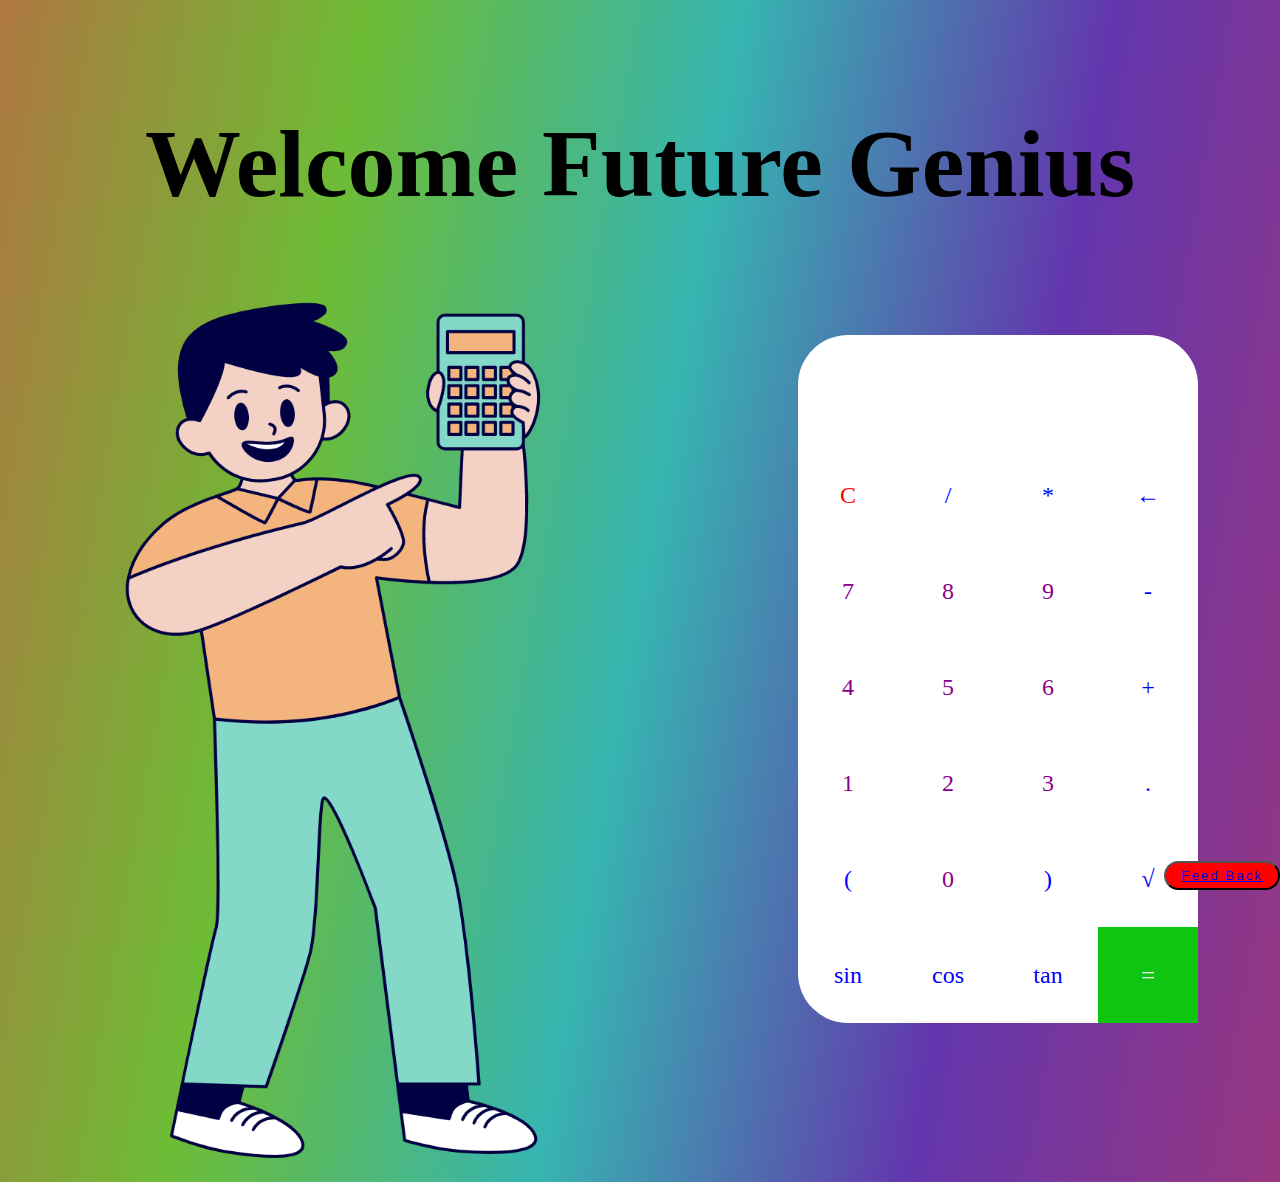
<file: ProjectCal/index.html>
<html lang="en">
<head>
    <meta charset="UTF-8">
    <meta name="viewport" content="width=device-width, initial-scale=1.0">
    <link rel="shortcut icon" href="favicon1-32x32.png" type="image/x-icon">
    <title>My Calculator</title>
    <link rel="stylesheet" href="style.css">
</head>
<body>
    <br>
    <br>
    <h1>Welcome Future Genius</h1>
    <section>
        <div class="cal-container">
            <div class="man-img">
                <img src="man.png" alt="man-img">
            </div><br>
            <div class="container">
                <div id="output-answer"></div>
                <div class="buttons">
                    <div id="cancel" class="button">C</div>
                    <div class="button">/</div>
                    <div class="button">*</div>
                    <div class="button">&larr;</div>
                    <div id="num" class="button">7</div>
                    <div id="num" class="button">8</div>
                    <div id="num" class="button">9</div>
                    <div class="button">-</div>
                    <div id="num" class="button">4</div>
                    <div id="num" class="button">5</div>
                    <div id="num" class="button">6</div>
                    <div class="button">+</div>
                    <div id="num" class="button">1</div>
                    <div id="num" class="button">2</div>
                    <div id="num" class="button">3</div>
                    <div class="button">.</div>
                    <div class="button">(</div>
                    <div id="num" class="button">0</div>
                    <div class="button">)</div>
                    <div class="button">√</div>
                    <div class="button">sin</div>
                    <div class="button">cos</div>
                    <div class="button">tan</div>
                    <div id="equal" class="button">=</div>
                </div>
            </div>
        </div>
    </section>
    <div class="suggestion-button">
        <button class="Subscribe-button"><a href="index1.html">Feed Back</a></button>
    </div>
    <script src="index.js"></script>
</body>
</html>
</file>
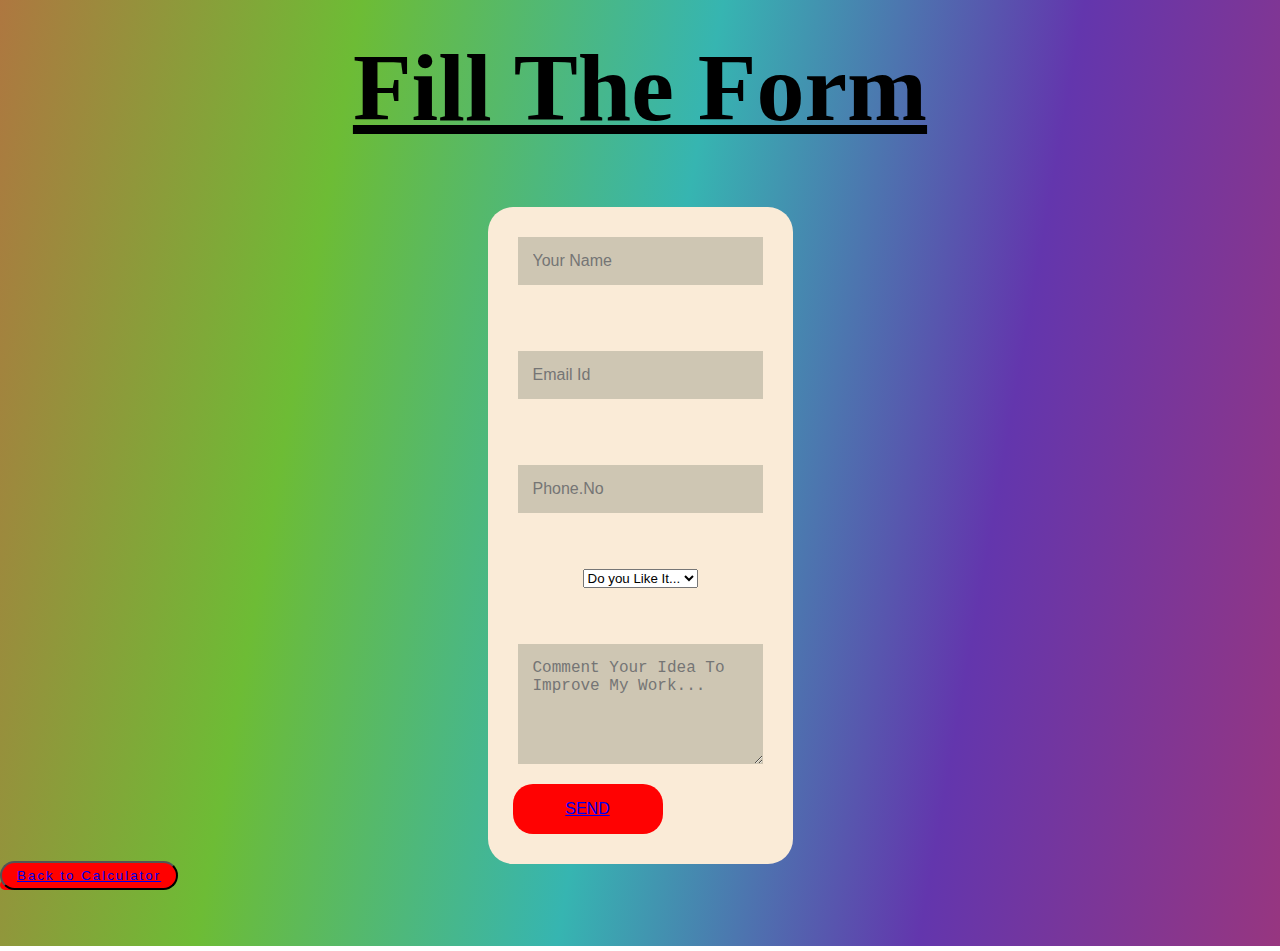
<file: ProjectCal/index1.html>
<html lang="en">
<head>
    <meta charset="UTF-8">
    <meta name="viewport" content="width=device-width, initial-scale=1.0">
    <link rel="shortcut icon" href="favicon-32x32.png" type="image/x-icon">
    <title>Feed Back Form</title>
    <link rel="stylesheet" href="style.css">
</head>
    <body>
        <h1 class="form-heading"><u>Fill The Form</u></h1>
        <section class="form-container">
            <form onsubmit="sendEmail(); reset();return false">
                <input type="text" id="name" placeholder="Your Name" required><br><br>
                <input type="email" id="email" placeholder="Email Id" required><br><br>
                <input type="text" id="Phone" placeholder="Phone.No" required><br><br>
                <div class="form-group">
                    <select type="Rate the video" id="Like the Video" required>
                        <option value="" selected disabled>Do you Like It...</option>
                        <option value="1">1</option>
                        <option value="2">2</option>
                        <option value="3">3</option>
                        <option value="4">4</option>
                        <option value="5">5</option>
                        <option value="And">And So On</option>
                    </select>
                </div>
                <br><br>
                <textarea id="message" rows="5" placeholder="Comment Your Idea To Improve My Work..." required></textarea>
                <button type="submit"><a href="index2.html">SEND</a></button>
            </form>
        </section>
        <br>
        <br>
        <br>
        <div class="back-button">
            <button class="back-button"><a href="index.html">Back to Calculator</a></button>
        </div>
        <script src="index.js"></script>
    </body>
</html>
</file>
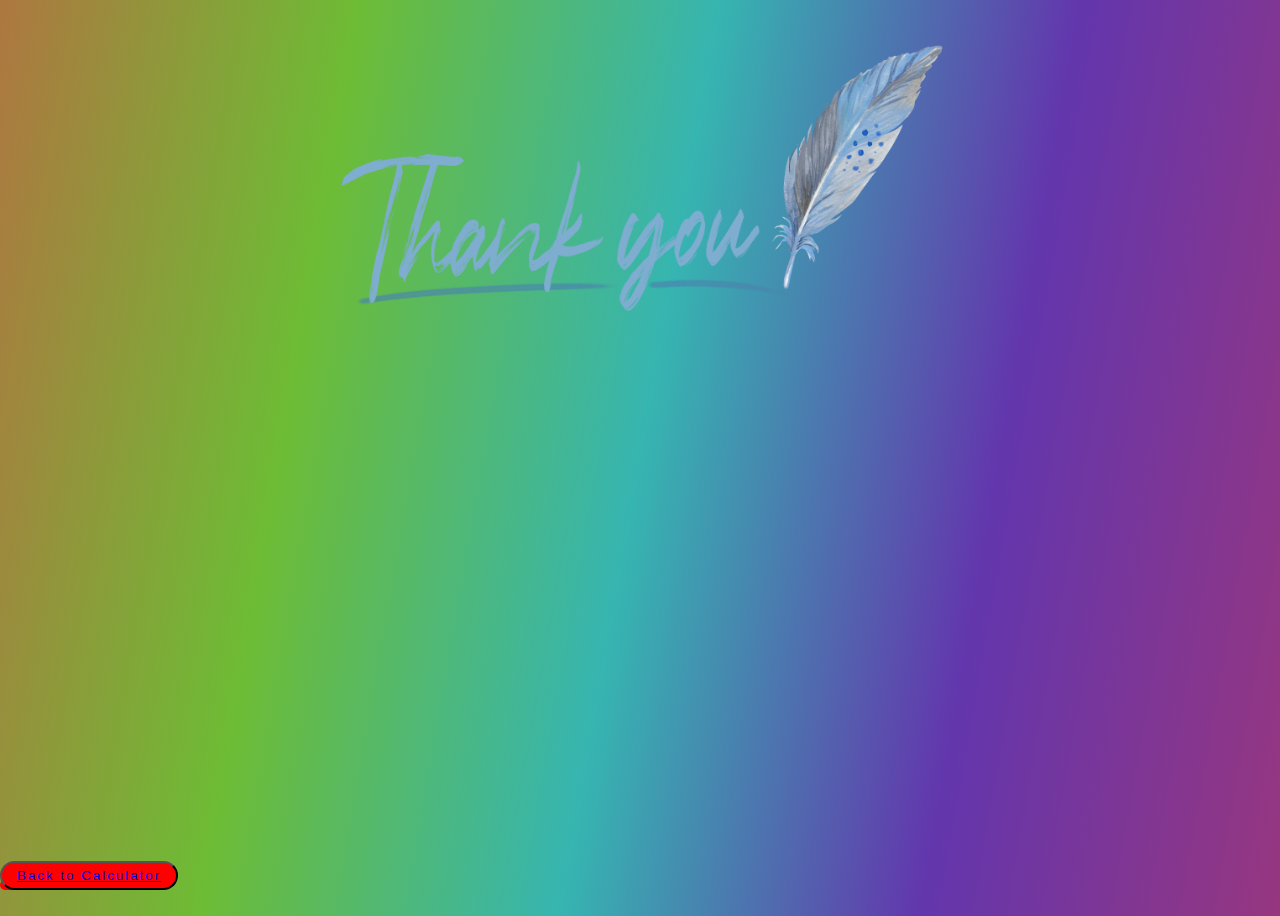
<file: ProjectCal/index2.html>
<html lang="en">
<head>
    <meta charset="UTF-8">
    <meta name="viewport" content="width=device-width, initial-scale=1.0">
    <link rel="shortcut icon" href="favicon2-32x32.png" type="image/x-icon">
    <title>Thank You</title>
    <link rel="stylesheet" href="style.css">
</head>
<body>
    <div class="thank-img">
        <img src="thank.png" alt="thank-img">
    </div>
    <div class="back-button">
        <button class="back-button"><a href="index.html">Back to Calculator</a></button>
    </div>
</body>
</html>
</file>
<file: ProjectCal/style.css>
.container {
    max-width: 400px;
    width: 1000px;
    margin-bottom: 100px;
    border-radius: 50px;
    align-items: center;
    background-color: rgb(253, 0, 0);
    background:white;
}
.cal-container{
    max-width:100%;
    display: flex;
    justify-content: space-around;
    align-items: center;
    padding: 0px 20px;
    margin-top: 20px;
}
.man-img img{
    max-width: 500;
}

h1{
    font-size: 6rem;
    text-align: center;
}

body{
    background-image: linear-gradient(100deg, #ae7740, #6dbc35, #36b5b1, #6336ad, #973680);
    color: rgb(0, 0, 0);
    min-height: 100vh;
}

#output-answer {
    text-align: right;
    height: 5rem;
    line-height: 5rem;
    padding: 1rem 0.5rem;
    font-size: 1.5rem;
}
.buttons {
    display: grid;
    border-bottom: 1px;
    border-left: 1px;
    grid-template-columns: 1fr 1fr 1fr 1fr;
}

.button:hover {
    background-color: #cec6b3;
    color: rgb(39, 15, 41);
    transition: 0.5s ease-in-out;
}

.buttons > div {
    border-top: 0.1rem;
    border-right: 0.1rem;
}

.button {
    color: blue;
    border: 0.05rem;
    line-height: 6rem;
    text-align: center;
    font-size: 1.5rem;
    cursor: pointer;
}

#cancel{
    color: rgb(255, 0, 0);
}

#equal {
    background-color: rgb(16, 197, 16);
    color: white;
}

#num{
    color: darkmagenta;
}

.subscribe-button{
    background-color: red;
    background-image: red;
    width: fit-content;
    padding: 5px 15px;
    border-radius: 50px;
    position: fixed;
    bottom: 10px;
    right: 0;
}
.subscribe-button{
    letter-spacing: 2px;
    cursor: pointer;
}
form{
    background-color: antiquewhite;
    display: flex;
    flex-direction: column;
    width: fit-content;
    max-width: 40rem;
    border-radius: 2px solid gray;
    padding: 20px;
    border-radius: 25px;
}
.form-heading{
    margin-top: 2rem;
    text-align: center;
}
.form-container{
    text-align: center;
    display: flex;
    justify-content: center;
    align-items: center;
    font-size: 20px;
}
form input,form textarea{
    border: 0;
    margin: 10px;
    padding: 15px;
    outline: none;
    background:#cec6b3;
    font-size: 1rem;
}
form button{
    align-items: center;
    padding: 1rem;
    background-color: #ff0202;
    color: rgb(238, 238, 238);
    font-size: 1rem;
    border: 1.2rem;
    outline: 0;
    cursor: pointer;
    width: 150px;
    margin: 10px 5px;
    border-radius: 20px;
}
.Give-your-comment{
    max-width: 100px;
    max-height: 100px;
}
.back-button{
    background-color: red;
    width: fit-content;
    padding: 5px 15px;
    border-radius: 50px;
    position: fixed;
    bottom: 10px;
    left: 0;
}
.back-button{
    color: rgb(255, 253, 253);
    letter-spacing: 2px;
    cursor: pointer;
}
.Form-Head{
    height: 350px;
    width: 300px;
}
.thank-img img{
    align-items: center;
    width: 50%;
    margin: 0px auto ;
    display: block;
}
@media only screen and  (max-width:500px) {
    body{
        margin: 200px;
        background-image: linear-gradient(0deg, #fe0000, #54fc00, #00ffd0, #2a09ff, #ff0062);
        color: rgb(0, 0, 0);
        min-height: 100vh;
    }
    .cal-container{
        align-items: center;
        display: block;
    }
    .man-img img{
        max-width: 500;
    }
    .form-heading{
        font-size: 1rem;
    }
    .thank-img img{
        width: 1000%;
        justify-content: center;
    }
}

@media only screen and (min-width:501px) and (max-width:900px) {
    body{
        margin: 200px;
        color: rgb(0, 0, 0);
        min-height: 100vh;
    }
    .cal-container{
        align-items: center;
        display: block;
    }
    .man-img img{
        max-width: 500;
    }
    .form-heading{
        font-size: 1.5rem;
    }
    .thank-img img{
        justify-content: center;
        width: 100%;
    }
}
</file>
